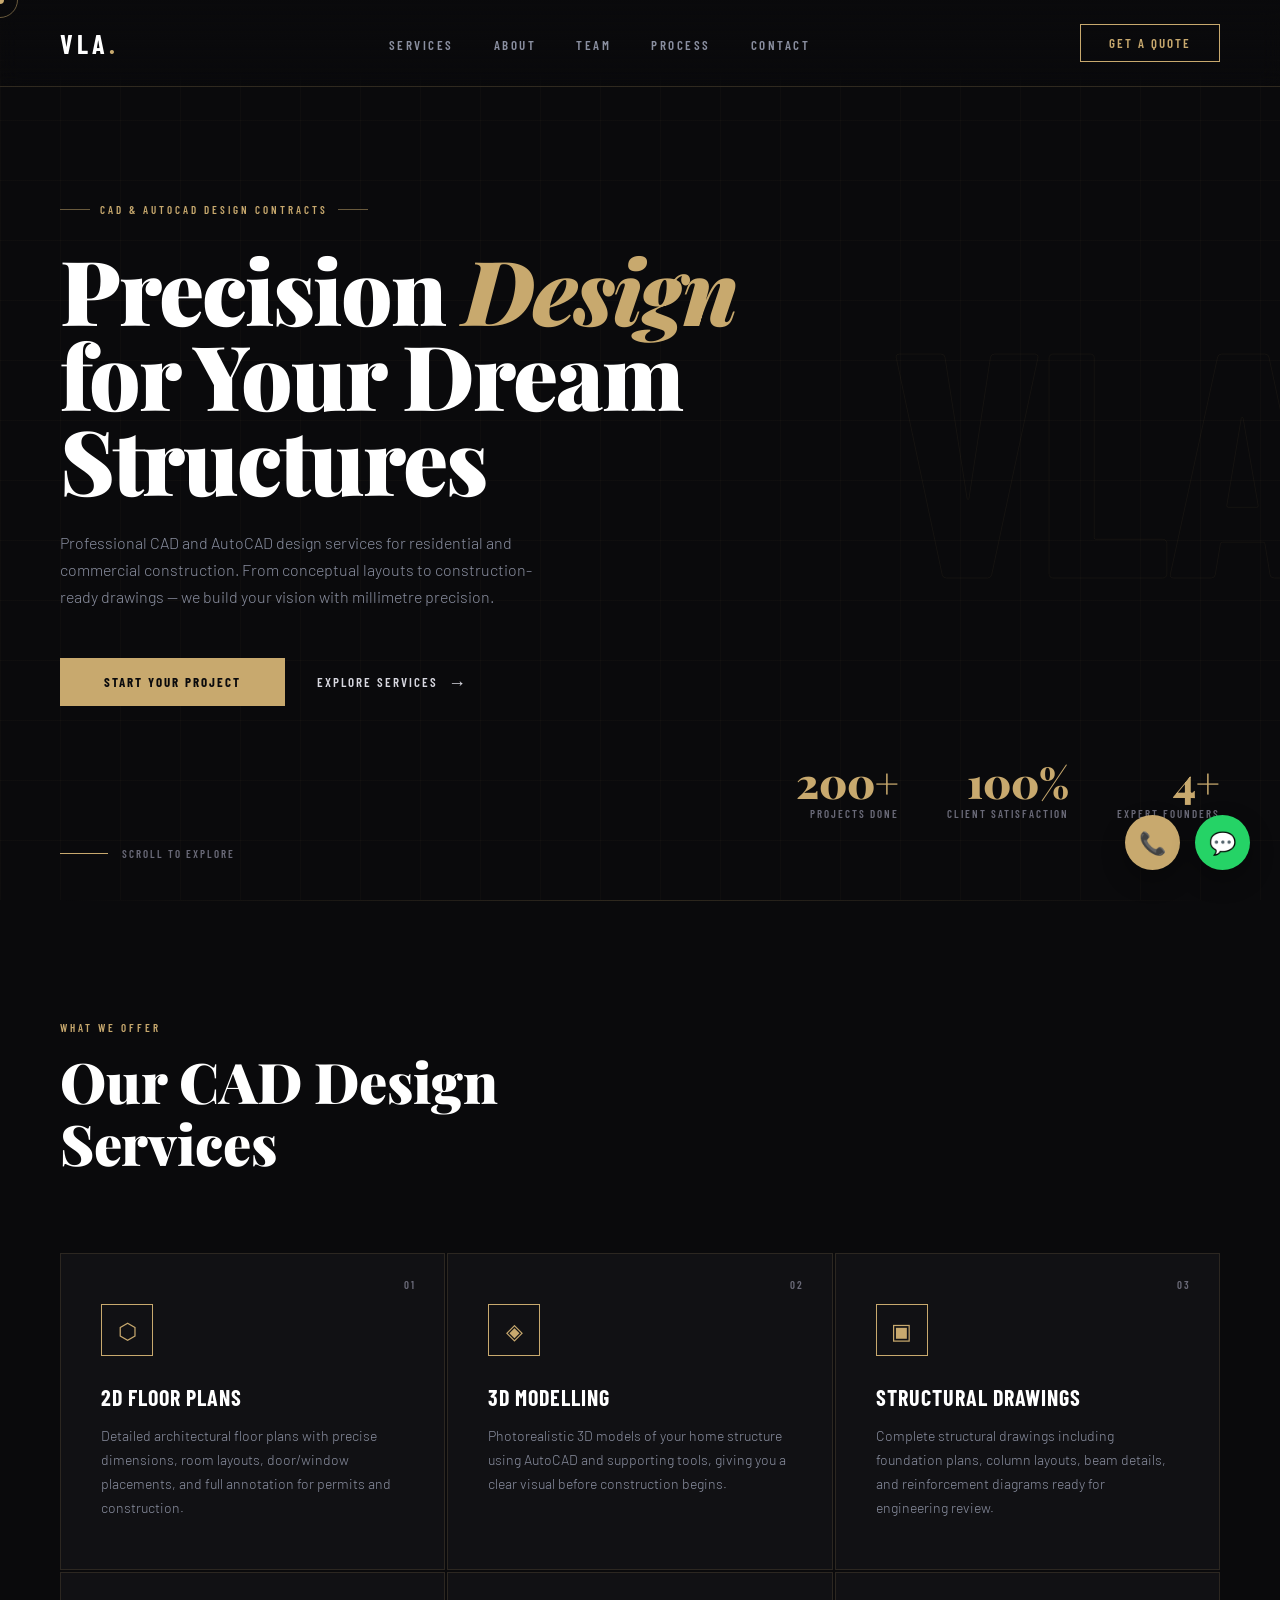
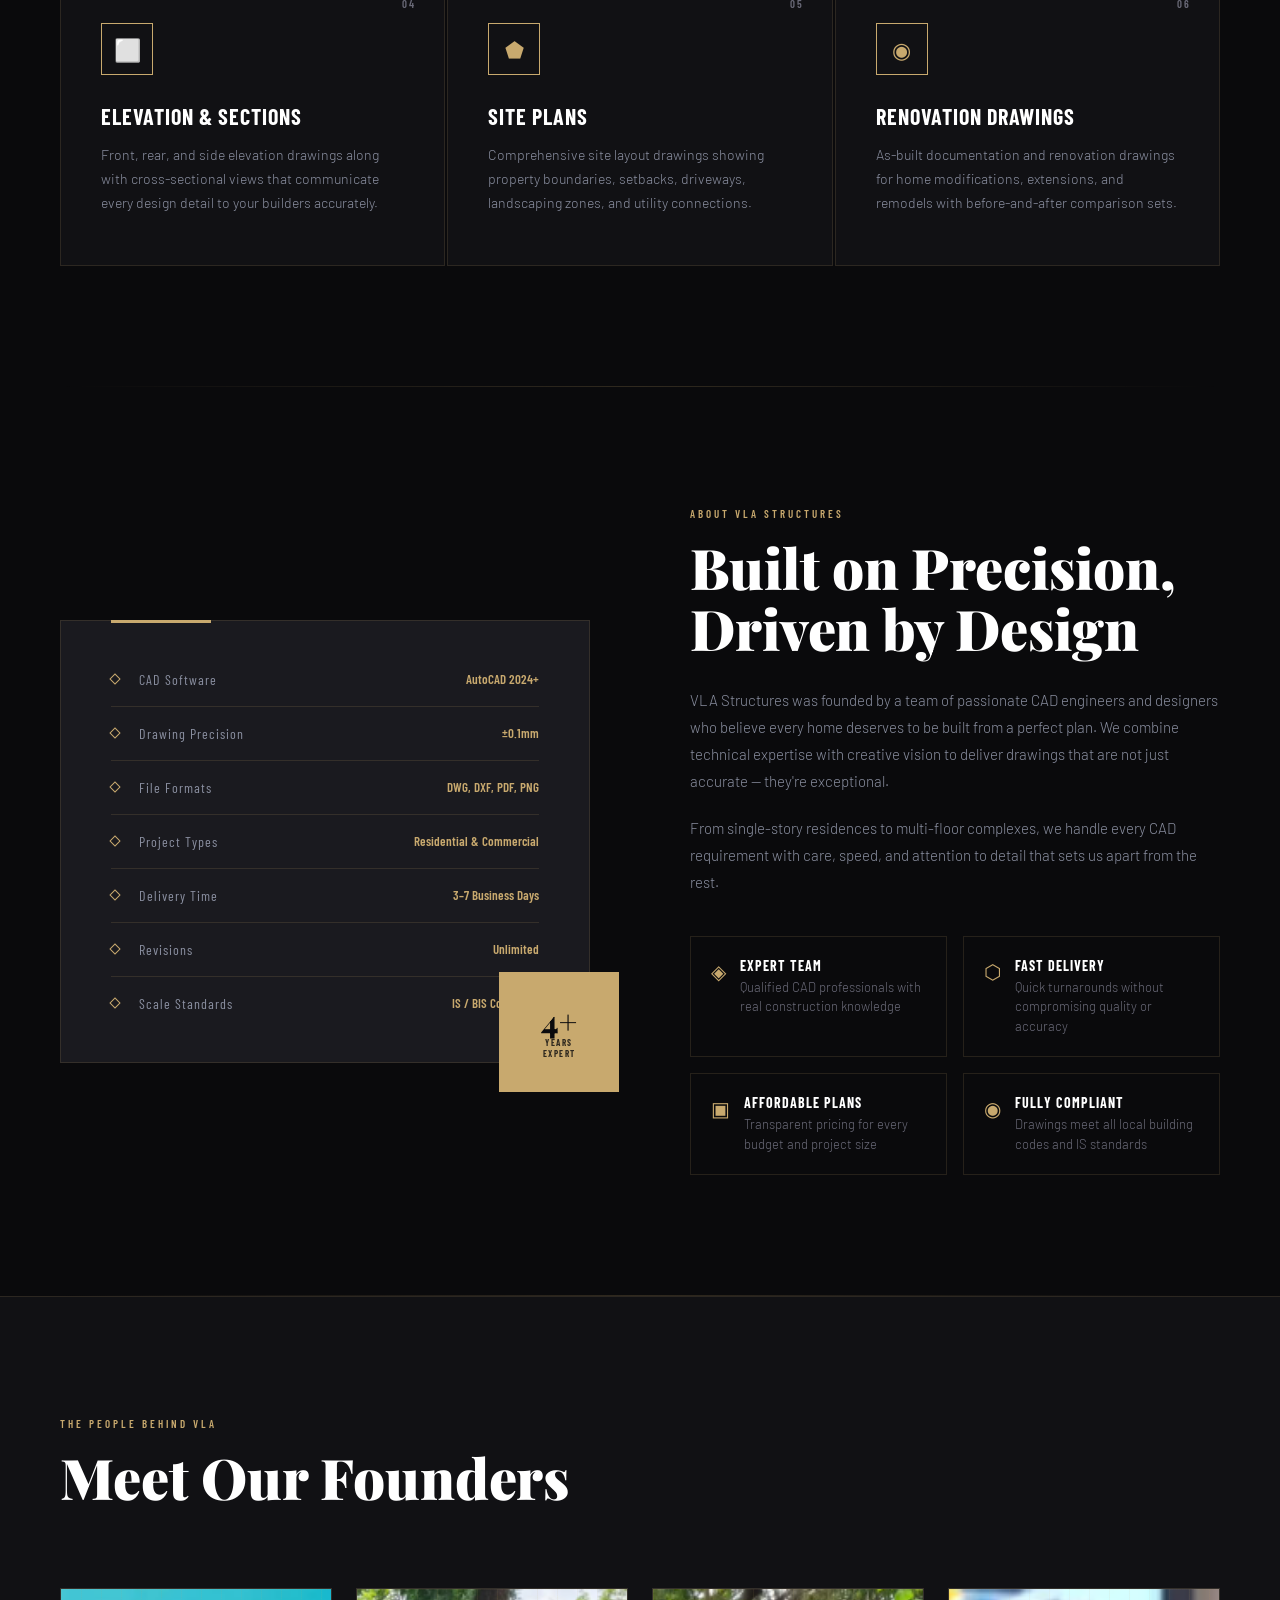
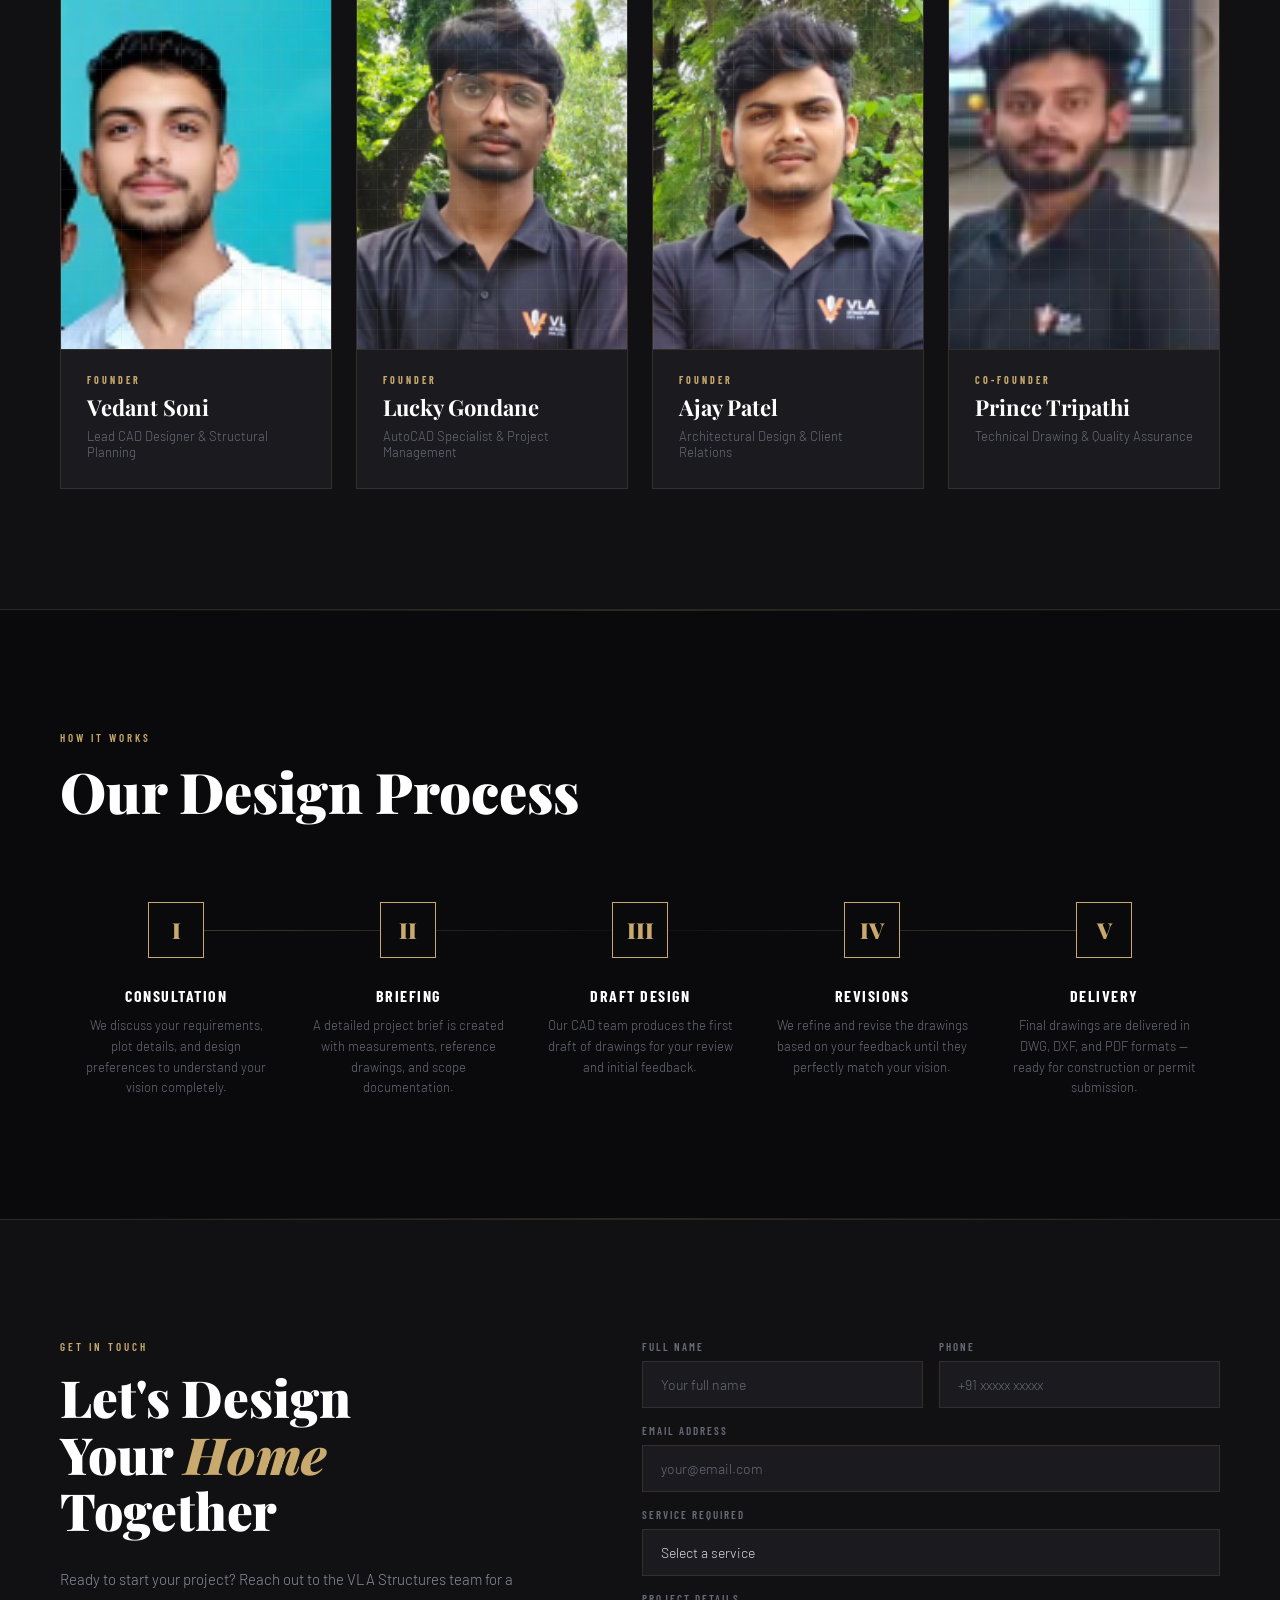
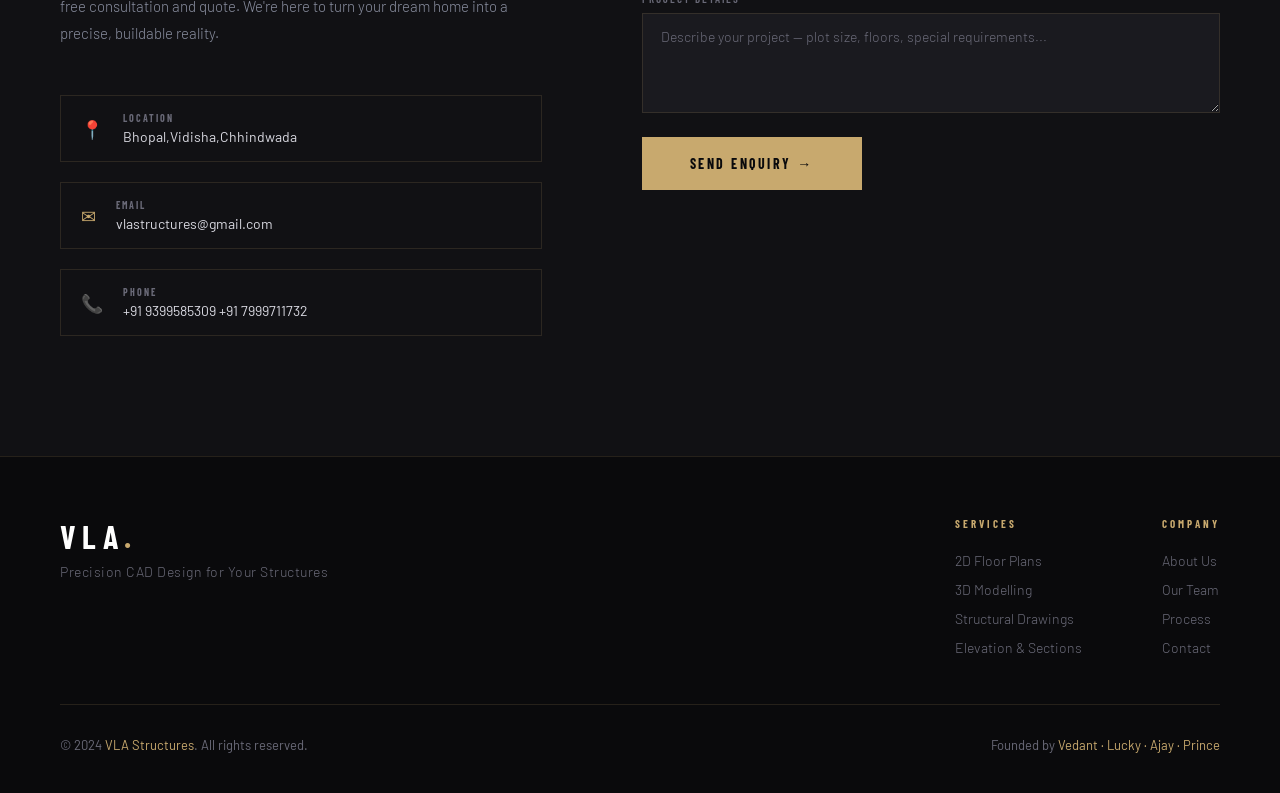
<file: vla/index.html>
<!DOCTYPE html>
<html lang="en">
<head>
<meta charset="UTF-8">
<meta name="viewport" content="width=device-width, initial-scale=1.0">
<title>VLA Structures — CAD Design Contracts</title>
<link href="https://fonts.googleapis.com/css2?family=Playfair+Display:wght@400;700;900&family=Barlow+Condensed:wght@300;400;600;700&family=Barlow:wght@300;400;500&display=swap" rel="stylesheet">
<style>
  :root {
    --gold: #C8A96E;
    --gold-light: #E8CC96;
    --dark: #0A0A0C;
    --dark-2: #111114;
    --dark-3: #1A1A1F;
    --dark-4: #242429;
    --steel: #8A8FA0;
    --text: #D8D8E0;
    --text-muted: #6A6A78;
    --line: rgba(200,169,110,0.15);
  }

  * { margin: 0; padding: 0; box-sizing: border-box; }

  html { scroll-behavior: smooth; }

  body {
    font-family: 'Barlow', sans-serif;
    background: var(--dark);
    color: var(--text);
    overflow-x: hidden;
    cursor: none;
  }

  /* CUSTOM CURSOR */
  .cursor {
    position: fixed;
    width: 8px; height: 8px;
    background: var(--gold);
    border-radius: 50%;
    pointer-events: none;
    z-index: 9999;
    transition: transform 0.1s;
    transform: translate(-50%, -50%);
  }
  .cursor-ring {
    position: fixed;
    width: 36px; height: 36px;
    border: 1px solid rgba(200,169,110,0.5);
    border-radius: 50%;
    pointer-events: none;
    z-index: 9998;
    transition: transform 0.15s ease, width 0.3s, height 0.3s, opacity 0.3s;
    transform: translate(-50%, -50%);
  }
  body:hover .cursor-ring { opacity: 1; }

  /* BLUEPRINT GRID BACKGROUND */
  .blueprint-bg {
    position: fixed;
    inset: 0;
    background-image:
      linear-gradient(rgba(200,169,110,0.03) 1px, transparent 1px),
      linear-gradient(90deg, rgba(200,169,110,0.03) 1px, transparent 1px);
    background-size: 60px 60px;
    pointer-events: none;
    z-index: 0;
  }

  /* NAV */
  nav {
    position: fixed;
    top: 0; left: 0; right: 0;
    z-index: 100;
    display: flex;
    align-items: center;
    justify-content: space-between;
    padding: 24px 60px;
    background: linear-gradient(to bottom, rgba(10,10,12,0.95) 0%, transparent 100%);
    backdrop-filter: blur(10px);
    border-bottom: 1px solid var(--line);
  }

  .nav-logo {
    font-family: 'Barlow Condensed', sans-serif;
    font-size: 26px;
    font-weight: 700;
    letter-spacing: 4px;
    color: #fff;
    text-decoration: none;
  }
  .nav-logo span { color: var(--gold); }

  .nav-links {
    display: flex;
    gap: 40px;
    list-style: none;
  }
  .nav-links a {
    font-family: 'Barlow Condensed', sans-serif;
    font-size: 13px;
    font-weight: 600;
    letter-spacing: 2.5px;
    text-transform: uppercase;
    color: var(--steel);
    text-decoration: none;
    transition: color 0.3s;
    position: relative;
  }
  .nav-links a::after {
    content: '';
    position: absolute;
    bottom: -4px; left: 0;
    width: 0; height: 1px;
    background: var(--gold);
    transition: width 0.3s;
  }
  .nav-links a:hover { color: var(--gold); }
  .nav-links a:hover::after { width: 100%; }

  .nav-cta {
    font-family: 'Barlow Condensed', sans-serif;
    font-size: 13px;
    font-weight: 600;
    letter-spacing: 2px;
    text-transform: uppercase;
    padding: 10px 28px;
    border: 1px solid var(--gold);
    color: var(--gold);
    text-decoration: none;
    transition: all 0.3s;
    position: relative;
    overflow: hidden;
  }
  .nav-cta::before {
    content: '';
    position: absolute;
    inset: 0;
    background: var(--gold);
    transform: translateX(-101%);
    transition: transform 0.3s;
  }
  .nav-cta:hover { color: var(--dark); }
  .nav-cta:hover::before { transform: translateX(0); }
  .nav-cta span { position: relative; z-index: 1; }

  /* HERO */
  .hero {
    position: relative;
    min-height: 100vh;
    display: flex;
    align-items: center;
    padding: 0 60px;
    overflow: hidden;
    z-index: 1;
  }

  .hero-bg-number {
    position: absolute;
    right: -30px;
    top: 50%;
    transform: translateY(-50%);
    font-family: 'Barlow Condensed', sans-serif;
    font-size: clamp(200px, 25vw, 380px);
    font-weight: 700;
    color: transparent;
    -webkit-text-stroke: 1px rgba(200,169,110,0.06);
    line-height: 1;
    pointer-events: none;
    letter-spacing: -10px;
    user-select: none;
  }

  .hero-badge {
    display: inline-flex;
    align-items: center;
    gap: 10px;
    font-family: 'Barlow Condensed', sans-serif;
    font-size: 11px;
    font-weight: 600;
    letter-spacing: 3px;
    text-transform: uppercase;
    color: var(--gold);
    margin-bottom: 30px;
    opacity: 0;
    animation: fadeUp 0.8s forwards 0.3s;
  }
  .hero-badge::before, .hero-badge::after {
    content: '';
    width: 30px; height: 1px;
    background: var(--gold);
    opacity: 0.5;
  }

  .hero h1 {
    font-family: 'Playfair Display', serif;
    font-size: clamp(52px, 7vw, 96px);
    font-weight: 900;
    line-height: 0.95;
    letter-spacing: -2px;
    color: #fff;
    opacity: 0;
    animation: fadeUp 0.8s forwards 0.5s;
    max-width: 700px;
  }
  .hero h1 em {
    font-style: italic;
    color: var(--gold);
  }

  .hero-sub {
    font-size: 16px;
    font-weight: 300;
    color: var(--steel);
    line-height: 1.7;
    max-width: 480px;
    margin-top: 28px;
    opacity: 0;
    animation: fadeUp 0.8s forwards 0.7s;
  }

  .hero-actions {
    display: flex;
    align-items: center;
    gap: 32px;
    margin-top: 48px;
    opacity: 0;
    animation: fadeUp 0.8s forwards 0.9s;
  }

  .btn-primary {
    font-family: 'Barlow Condensed', sans-serif;
    font-size: 13px;
    font-weight: 700;
    letter-spacing: 2px;
    text-transform: uppercase;
    padding: 16px 44px;
    background: var(--gold);
    color: var(--dark);
    text-decoration: none;
    transition: all 0.3s;
    position: relative;
    overflow: hidden;
  }
  .btn-primary::after {
    content: '';
    position: absolute;
    inset: 0;
    background: #fff;
    transform: scaleX(0);
    transform-origin: left;
    transition: transform 0.3s;
  }
  .btn-primary:hover::after { transform: scaleX(1); }
  .btn-primary span { position: relative; z-index: 1; }

  .btn-ghost {
    font-family: 'Barlow Condensed', sans-serif;
    font-size: 13px;
    font-weight: 600;
    letter-spacing: 2px;
    text-transform: uppercase;
    color: var(--text);
    text-decoration: none;
    display: flex;
    align-items: center;
    gap: 10px;
    transition: color 0.3s;
  }
  .btn-ghost:hover { color: var(--gold); }
  .btn-ghost::after {
    content: '→';
    font-size: 18px;
    transition: transform 0.3s;
  }
  .btn-ghost:hover::after { transform: translateX(6px); }

  .hero-stats {
    position: absolute;
    right: 60px;
    bottom: 80px;
    display: flex;
    gap: 48px;
    opacity: 0;
    animation: fadeUp 0.8s forwards 1.1s;
  }
  .stat { text-align: right; }
  .stat-num {
    font-family: 'Playfair Display', serif;
    font-size: 42px;
    font-weight: 900;
    color: var(--gold);
    line-height: 1;
  }
  .stat-label {
    font-family: 'Barlow Condensed', sans-serif;
    font-size: 11px;
    font-weight: 600;
    letter-spacing: 2px;
    text-transform: uppercase;
    color: var(--text-muted);
    margin-top: 4px;
  }

  .hero-scroll {
    position: absolute;
    bottom: 40px;
    left: 60px;
    display: flex;
    align-items: center;
    gap: 14px;
    font-family: 'Barlow Condensed', sans-serif;
    font-size: 11px;
    font-weight: 600;
    letter-spacing: 2px;
    text-transform: uppercase;
    color: var(--text-muted);
    opacity: 0;
    animation: fadeUp 0.8s forwards 1.2s;
  }
  .scroll-line {
    width: 48px; height: 1px;
    background: var(--text-muted);
    position: relative;
    overflow: hidden;
  }
  .scroll-line::after {
    content: '';
    position: absolute;
    inset: 0;
    background: var(--gold);
    animation: scrollAnim 2s infinite;
  }

  /* DIVIDER */
  .section-divider {
    height: 1px;
    background: linear-gradient(90deg, transparent, var(--gold), transparent);
    opacity: 0.2;
    margin: 0 60px;
  }

  /* SERVICES */
  .services {
    position: relative;
    z-index: 1;
    padding: 120px 60px;
  }

  .section-header {
    display: flex;
    align-items: flex-end;
    justify-content: space-between;
    margin-bottom: 80px;
  }

  .section-tag {
    font-family: 'Barlow Condensed', sans-serif;
    font-size: 11px;
    font-weight: 600;
    letter-spacing: 3px;
    text-transform: uppercase;
    color: var(--gold);
    margin-bottom: 16px;
  }

  .section-title {
    font-family: 'Playfair Display', serif;
    font-size: clamp(36px, 4.5vw, 56px);
    font-weight: 900;
    color: #fff;
    line-height: 1.1;
  }

  .services-grid {
    display: grid;
    grid-template-columns: repeat(3, 1fr);
    gap: 2px;
  }

  .service-card {
    background: var(--dark-2);
    padding: 50px 40px;
    border: 1px solid var(--line);
    transition: all 0.4s;
    position: relative;
    overflow: hidden;
    cursor: none;
  }
  .service-card::before {
    content: '';
    position: absolute;
    top: 0; left: 0;
    width: 3px; height: 0;
    background: var(--gold);
    transition: height 0.4s;
  }
  .service-card:hover { background: var(--dark-3); border-color: rgba(200,169,110,0.3); }
  .service-card:hover::before { height: 100%; }

  .service-icon {
    width: 52px; height: 52px;
    border: 1px solid var(--gold);
    display: flex;
    align-items: center;
    justify-content: center;
    margin-bottom: 28px;
    color: var(--gold);
    font-size: 22px;
    transition: all 0.3s;
  }
  .service-card:hover .service-icon {
    background: var(--gold);
    color: var(--dark);
  }

  .service-num {
    position: absolute;
    top: 24px; right: 28px;
    font-family: 'Barlow Condensed', sans-serif;
    font-size: 11px;
    font-weight: 600;
    letter-spacing: 2px;
    color: var(--text-muted);
  }

  .service-card h3 {
    font-family: 'Barlow Condensed', sans-serif;
    font-size: 22px;
    font-weight: 700;
    letter-spacing: 1px;
    color: #fff;
    margin-bottom: 14px;
    text-transform: uppercase;
  }

  .service-card p {
    font-size: 14px;
    font-weight: 300;
    line-height: 1.7;
    color: var(--steel);
  }

  /* ABOUT */
  .about {
    position: relative;
    z-index: 1;
    padding: 120px 60px;
    display: grid;
    grid-template-columns: 1fr 1fr;
    gap: 100px;
    align-items: center;
  }

  .about-visual {
    position: relative;
  }

  .blueprint-card {
    background: var(--dark-3);
    border: 1px solid var(--line);
    padding: 50px;
    position: relative;
  }
  .blueprint-card::before {
    content: '';
    position: absolute;
    top: -1px; left: 50px;
    width: 100px; height: 3px;
    background: var(--gold);
  }

  .blueprint-lines {
    display: flex;
    flex-direction: column;
    gap: 18px;
  }
  .b-line {
    display: flex;
    align-items: center;
    gap: 20px;
    padding-bottom: 18px;
    border-bottom: 1px solid var(--line);
  }
  .b-line:last-child { border-bottom: none; padding-bottom: 0; }
  .b-dot {
    width: 8px; height: 8px;
    border: 1px solid var(--gold);
    flex-shrink: 0;
    transform: rotate(45deg);
    transition: background 0.3s;
  }
  .b-line:hover .b-dot { background: var(--gold); }
  .b-line-text {
    font-family: 'Barlow Condensed', sans-serif;
    font-size: 14px;
    letter-spacing: 1px;
    color: var(--steel);
  }
  .b-line-val {
    margin-left: auto;
    font-family: 'Barlow Condensed', sans-serif;
    font-size: 13px;
    font-weight: 600;
    color: var(--gold);
  }

  .floating-badge {
    position: absolute;
    bottom: -30px;
    right: -30px;
    width: 120px; height: 120px;
    background: var(--gold);
    display: flex;
    flex-direction: column;
    align-items: center;
    justify-content: center;
    animation: rotateBadge 20s linear infinite;
  }
  .floating-badge-inner {
    text-align: center;
  }
  .floating-badge-inner .num {
    font-family: 'Playfair Display', serif;
    font-size: 32px;
    font-weight: 900;
    color: var(--dark);
    line-height: 1;
  }
  .floating-badge-inner .label {
    font-family: 'Barlow Condensed', sans-serif;
    font-size: 9px;
    font-weight: 700;
    letter-spacing: 1.5px;
    text-transform: uppercase;
    color: var(--dark);
    opacity: 0.8;
  }

  .about-content .section-tag { margin-bottom: 16px; }
  .about-content .section-title { margin-bottom: 28px; }
  .about-content p {
    font-size: 15px;
    font-weight: 300;
    color: var(--steel);
    line-height: 1.8;
    margin-bottom: 20px;
  }

  .about-features {
    display: grid;
    grid-template-columns: 1fr 1fr;
    gap: 16px;
    margin-top: 40px;
  }
  .feature-item {
    display: flex;
    align-items: flex-start;
    gap: 14px;
    padding: 20px;
    border: 1px solid var(--line);
    transition: border-color 0.3s;
  }
  .feature-item:hover { border-color: rgba(200,169,110,0.4); }
  .feature-icon { color: var(--gold); font-size: 20px; flex-shrink: 0; margin-top: 2px; }
  .feature-text h4 {
    font-family: 'Barlow Condensed', sans-serif;
    font-size: 14px;
    font-weight: 700;
    letter-spacing: 1px;
    text-transform: uppercase;
    color: #fff;
    margin-bottom: 4px;
  }
  .feature-text p {
    font-size: 13px;
    color: var(--text-muted);
    margin: 0;
    line-height: 1.5;
  }

  /* TEAM */
  .team {
    position: relative;
    z-index: 1;
    padding: 120px 60px;
    background: var(--dark-2);
    border-top: 1px solid var(--line);
    border-bottom: 1px solid var(--line);
  }

  .team-grid {
    display: grid;
    grid-template-columns: repeat(4, 1fr);
    gap: 24px;
    margin-top: 80px;
  }

  .team-card {
    position: relative;
    background: var(--dark-3);
    border: 1px solid var(--line);
    overflow: hidden;
    transition: all 0.4s;
    cursor: none;
  }
  .team-card:hover {
    border-color: rgba(200,169,110,0.4);
    transform: translateY(-8px);
    box-shadow: 0 30px 60px rgba(0,0,0,0.4);
  }

  .team-photo {
    position: relative;
    aspect-ratio: 3/4;
    overflow: hidden;
    background: var(--dark-4);
  }

  .team-initials {
    position: absolute;
    inset: 0;
    display: flex;
    align-items: center;
    justify-content: center;
    font-family: 'Playfair Display', serif;
    font-size: 64px;
    font-weight: 900;
    color: rgba(200,169,110,0.15);
    transition: all 0.4s;
  }
  .team-card:hover .team-initials {
    color: rgba(200,169,110,0.25);
    font-size: 72px;
  }

  /* Unique geometric overlays per card */
  .team-photo::before {
    content: '';
    position: absolute;
    inset: 0;
    transition: opacity 0.4s;
    opacity: 0;
  }
  .team-card:hover .team-photo::before { opacity: 1; }
  .team-card:nth-child(1) .team-photo { background: linear-gradient(135deg, #0d1117 0%, #1a1a2e 50%, #16213e 100%); }
  .team-card:nth-child(2) .team-photo { background: linear-gradient(135deg, #0d1117 0%, #1a2a1a 50%, #162116 100%); }
  .team-card:nth-child(3) .team-photo { background: linear-gradient(135deg, #0d1117 0%, #1a1a1a 50%, #2a1a0d 100%); }
  .team-card:nth-child(4) .team-photo { background: linear-gradient(135deg, #0d1117 0%, #1a1020 50%, #160d1a 100%); }

  .team-photo-pattern {
    position: absolute;
    inset: 0;
    background-image:
      linear-gradient(rgba(200,169,110,0.04) 1px, transparent 1px),
      linear-gradient(90deg, rgba(200,169,110,0.04) 1px, transparent 1px);
    background-size: 20px 20px;
  }

  /* Person silhouette SVG */
  .person-silhouette {
    position: absolute;
    bottom: 0;
    left: 50%;
    transform: translateX(-50%);
    width: 75%;
    opacity: 0.12;
    transition: opacity 0.4s;
  }
  .team-card:hover .person-silhouette { opacity: 0.18; }

  .team-corner {
    position: absolute;
    top: 16px; right: 16px;
    width: 28px; height: 28px;
    border-top: 2px solid var(--gold);
    border-right: 2px solid var(--gold);
    opacity: 0;
    transition: opacity 0.3s;
  }
  .team-card:hover .team-corner { opacity: 1; }

  .team-info {
    padding: 24px 26px 28px;
    border-top: 1px solid var(--line);
    position: relative;
  }
  .team-info::before {
    content: '';
    position: absolute;
    top: -1px; left: 0;
    width: 0; height: 2px;
    background: var(--gold);
    transition: width 0.4s;
  }
  .team-card:hover .team-info::before { width: 100%; }

  .team-role {
    font-family: 'Barlow Condensed', sans-serif;
    font-size: 10px;
    font-weight: 700;
    letter-spacing: 3px;
    text-transform: uppercase;
    color: var(--gold);
    margin-bottom: 8px;
  }

  .team-name {
    font-family: 'Playfair Display', serif;
    font-size: 22px;
    font-weight: 700;
    color: #fff;
    line-height: 1.2;
  }

  .team-expertise {
    font-size: 13px;
    font-weight: 300;
    color: var(--text-muted);
    margin-top: 8px;
  }

  /* PROCESS */
  .process {
    position: relative;
    z-index: 1;
    padding: 120px 60px;
  }

  .process-steps {
    display: grid;
    grid-template-columns: repeat(5, 1fr);
    position: relative;
    margin-top: 80px;
  }
  .process-steps::before {
    content: '';
    position: absolute;
    top: 28px; left: 10%;
    width: 80%; height: 1px;
    background: linear-gradient(90deg, var(--gold), rgba(200,169,110,0.1), var(--gold));
    opacity: 0.3;
  }

  .process-step {
    text-align: center;
    padding: 0 20px;
    position: relative;
  }

  .step-num-wrap {
    display: flex;
    justify-content: center;
    margin-bottom: 28px;
  }
  .step-num {
    width: 56px; height: 56px;
    border: 1px solid var(--gold);
    background: var(--dark);
    display: flex;
    align-items: center;
    justify-content: center;
    font-family: 'Playfair Display', serif;
    font-size: 22px;
    font-weight: 900;
    color: var(--gold);
    position: relative;
    z-index: 1;
    transition: all 0.3s;
  }
  .process-step:hover .step-num {
    background: var(--gold);
    color: var(--dark);
  }

  .step-title {
    font-family: 'Barlow Condensed', sans-serif;
    font-size: 16px;
    font-weight: 700;
    letter-spacing: 1.5px;
    text-transform: uppercase;
    color: #fff;
    margin-bottom: 10px;
  }
  .step-desc {
    font-size: 13px;
    font-weight: 300;
    color: var(--text-muted);
    line-height: 1.6;
  }

  /* CONTACT */
  .contact {
    position: relative;
    z-index: 1;
    padding: 120px 60px;
    background: var(--dark-2);
    border-top: 1px solid var(--line);
  }

  .contact-inner {
    display: grid;
    grid-template-columns: 1fr 1.2fr;
    gap: 100px;
    align-items: start;
  }

  .contact-info h2 {
    font-family: 'Playfair Display', serif;
    font-size: clamp(36px, 4vw, 52px);
    font-weight: 900;
    color: #fff;
    line-height: 1.1;
    margin-bottom: 28px;
  }
  .contact-info h2 em { color: var(--gold); font-style: italic; }
  .contact-info p {
    font-size: 15px;
    font-weight: 300;
    color: var(--steel);
    line-height: 1.8;
    margin-bottom: 48px;
  }

  .contact-details {
    display: flex;
    flex-direction: column;
    gap: 20px;
  }
  .contact-item {
    display: flex;
    align-items: center;
    gap: 20px;
    padding: 16px 20px;
    border: 1px solid var(--line);
    transition: border-color 0.3s;
  }
  .contact-item:hover { border-color: rgba(200,169,110,0.4); }
  .contact-item-icon { color: var(--gold); font-size: 18px; }
  .contact-item-text span {
    display: block;
    font-family: 'Barlow Condensed', sans-serif;
    font-size: 10px;
    font-weight: 700;
    letter-spacing: 2px;
    text-transform: uppercase;
    color: var(--text-muted);
    margin-bottom: 2px;
  }
  .contact-item-text strong {
    font-family: 'Barlow', sans-serif;
    font-size: 14px;
    font-weight: 400;
    color: var(--text);
  }

  /* FORM */
  .contact-form {
    display: flex;
    flex-direction: column;
    gap: 16px;
  }

  .form-row {
    display: grid;
    grid-template-columns: 1fr 1fr;
    gap: 16px;
  }

  .form-group {
    display: flex;
    flex-direction: column;
    gap: 8px;
  }
  .form-group label {
    font-family: 'Barlow Condensed', sans-serif;
    font-size: 11px;
    font-weight: 600;
    letter-spacing: 2px;
    text-transform: uppercase;
    color: var(--text-muted);
  }
  .form-group input,
  .form-group textarea,
  .form-group select {
    background: var(--dark-3);
    border: 1px solid var(--line);
    color: var(--text);
    font-family: 'Barlow', sans-serif;
    font-size: 14px;
    font-weight: 300;
    padding: 14px 18px;
    outline: none;
    transition: border-color 0.3s;
    cursor: none;
  }
  .form-group input:focus,
  .form-group textarea:focus,
  .form-group select:focus { border-color: var(--gold); }
  .form-group select { appearance: none; }
  .form-group textarea { resize: vertical; min-height: 100px; }
  .form-group input::placeholder,
  .form-group textarea::placeholder { color: var(--text-muted); }

  .form-submit {
    font-family: 'Barlow Condensed', sans-serif;
    font-size: 14px;
    font-weight: 700;
    letter-spacing: 2.5px;
    text-transform: uppercase;
    padding: 18px 48px;
    background: var(--gold);
    color: var(--dark);
    border: none;
    cursor: none;
    transition: all 0.3s;
    position: relative;
    overflow: hidden;
    align-self: flex-start;
    margin-top: 8px;
  }
  .form-submit::after {
    content: '';
    position: absolute;
    inset: 0;
    background: #fff;
    transform: scaleX(0);
    transform-origin: left;
    transition: transform 0.3s;
  }
  .form-submit:hover::after { transform: scaleX(1); }
  .form-submit span { position: relative; z-index: 1; }

  /* FOOTER */
  footer {
    position: relative;
    z-index: 1;
    padding: 60px 60px 40px;
    border-top: 1px solid var(--line);
  }

  .footer-top {
    display: flex;
    align-items: flex-start;
    justify-content: space-between;
    padding-bottom: 48px;
    border-bottom: 1px solid var(--line);
    margin-bottom: 32px;
  }

  .footer-logo {
    font-family: 'Barlow Condensed', sans-serif;
    font-size: 32px;
    font-weight: 700;
    letter-spacing: 6px;
    color: #fff;
  }
  .footer-logo span { color: var(--gold); }

  .footer-tagline {
    font-size: 14px;
    font-weight: 300;
    color: var(--text-muted);
    margin-top: 8px;
    letter-spacing: 0.5px;
  }

  .footer-links {
    display: flex;
    gap: 80px;
  }
  .footer-col h4 {
    font-family: 'Barlow Condensed', sans-serif;
    font-size: 11px;
    font-weight: 700;
    letter-spacing: 3px;
    text-transform: uppercase;
    color: var(--gold);
    margin-bottom: 20px;
  }
  .footer-col ul { list-style: none; display: flex; flex-direction: column; gap: 10px; }
  .footer-col ul a {
    font-size: 14px;
    font-weight: 300;
    color: var(--text-muted);
    text-decoration: none;
    transition: color 0.3s;
  }
  .footer-col ul a:hover { color: var(--text); }

  .footer-bottom {
    display: flex;
    align-items: center;
    justify-content: space-between;
  }
  .footer-copy {
    font-size: 13px;
    color: var(--text-muted);
  }
  .footer-copy strong { color: var(--gold); font-weight: 400; }

  /* ANIMATIONS */
  @keyframes fadeUp {
    from { opacity: 0; transform: translateY(30px); }
    to { opacity: 1; transform: translateY(0); }
  }

  @keyframes scrollAnim {
    0% { transform: translateX(-100%); }
    100% { transform: translateX(100%); }
  }

  @keyframes rotateBadge {
    from { transform: rotate(0deg); }
    to { transform: rotate(360deg); }
  }

  /* REVEAL ANIMATIONS */
  .reveal {
    opacity: 0;
    transform: translateY(40px);
    transition: opacity 0.8s ease, transform 0.8s ease;
  }
  .reveal.visible {
    opacity: 1;
    transform: translateY(0);
  }

  /* RESPONSIVE */
  @media (max-width: 1100px) {
    nav { padding: 20px 30px; }
    .hero, .services, .about, .process, .contact, footer { padding-left: 30px; padding-right: 30px; }
    .services-grid { grid-template-columns: 1fr 1fr; }
    .team-grid { grid-template-columns: repeat(2, 1fr); }
    .process-steps { grid-template-columns: repeat(3, 1fr); }
    .process-steps::before { display: none; }
    .about { grid-template-columns: 1fr; gap: 60px; }
    .contact-inner { grid-template-columns: 1fr; gap: 60px; }
    .section-divider { margin: 0 30px; }
  }

  @media (max-width: 700px) {
    nav { padding: 16px 20px; }
    .nav-links, .nav-cta { display: none; }
    .hero, .services, .about, .process, .contact, footer { padding-left: 20px; padding-right: 20px; }
    .services-grid { grid-template-columns: 1fr; }
    .team-grid { grid-template-columns: 1fr 1fr; gap: 12px; }
    .process-steps { grid-template-columns: 1fr 1fr; }
    .hero-stats { position: static; margin-top: 40px; display: flex; justify-content: flex-start; }
    .footer-top { flex-direction: column; gap: 40px; }
    .footer-links { flex-direction: column; gap: 32px; }
    .form-row { grid-template-columns: 1fr; }
    .about-features { grid-template-columns: 1fr; }
  }

  .team-photo {
  position: relative;
  aspect-ratio: 3/4;
  overflow: hidden;
}

.team-img {
  position: absolute;
  inset: 0;
  width: 100%;
  height: 100%;
  object-fit: cover;
  transition: transform 0.4s ease;
  z-index: 1;
}

.team-card:hover .team-img {
  transform: scale(1.05);
}

.team-photo-pattern {
  position: absolute;
  inset: 0;
  background-image:
    linear-gradient(rgba(200,169,110,0.04) 1px, transparent 1px),
    linear-gradient(90deg, rgba(200,169,110,0.04) 1px, transparent 1px);
  background-size: 20px 20px;
  z-index: 2;
}

.team-corner {
  position: absolute;
  top: 16px;
  right: 16px;
  width: 28px;
  height: 28px;
  border-top: 2px solid var(--gold);
  border-right: 2px solid var(--gold);
  z-index: 3;
}

.floating-contact {
  position: fixed;
  bottom: 30px;
  right: 30px;
  display: flex;
  gap: 15px;
  z-index: 999;
}

.contact-btn {
  width: 55px;
  height: 55px;
  display: flex;
  align-items: center;
  justify-content: center;
  border-radius: 50%;
  font-size: 22px;
  text-decoration: none;
  color: #fff;
  box-shadow: 0 10px 25px rgba(0,0,0,0.3);
  transition: transform 0.3s ease, box-shadow 0.3s ease;
}

.contact-btn:hover {
  transform: translateY(-5px);
  box-shadow: 0 15px 30px rgba(0,0,0,0.4);
}

/* Phone Button Style */
.call-btn {
  background: var(--gold);
  color: var(--dark);
}

/* WhatsApp Button Style */
.whatsapp-btn {
  background: #25D366;
}
  
</style>
</head>
<body>

<div class="floating-contact">
  
  <!-- Phone Button -->
  <a href="tel:+919399585309" class="contact-btn call-btn">
    📞
  </a>

  <!-- WhatsApp Button -->
  <a href="https://wa.me/919399585309" target="_blank" class="contact-btn whatsapp-btn">
    💬
  </a>

</div>

  
<!-- Custom Cursor -->
<div class="cursor" id="cursor"></div>
<div class="cursor-ring" id="cursorRing"></div>

<!-- Blueprint Grid -->
<div class="blueprint-bg"></div>

<!-- NAV -->
<nav>
  <a href="#" class="nav-logo">VLA<span>.</span></a>
  <ul class="nav-links">
    <li><a href="#services">Services</a></li>
    <li><a href="#about">About</a></li>
    <li><a href="#team">Team</a></li>
    <li><a href="#process">Process</a></li>
    <li><a href="#contact">Contact</a></li>
  </ul>
  <a href="#contact" class="nav-cta"><span>Get a Quote</span></a>
</nav>

<!-- HERO -->
<section class="hero" id="home">
  <div class="hero-bg-number">VLA</div>
  <div>
    <div class="hero-badge">CAD & AutoCAD Design Contracts</div>
    <h1>Precision <em>Design</em><br>for Your Dream<br>Structures</h1>
    <p class="hero-sub">Professional CAD and AutoCAD design services for residential and commercial construction. From conceptual layouts to construction-ready drawings — we build your vision with millimetre precision.</p>
    <div class="hero-actions">
      <a href="#contact" class="btn-primary"><span>Start Your Project</span></a>
      <a href="#services" class="btn-ghost">Explore Services</a>
    </div>
  </div>
  <div class="hero-stats">
    <div class="stat">
      <div class="stat-num">200+</div>
      <div class="stat-label">Projects Done</div>
    </div>
    <div class="stat">
      <div class="stat-num">100%</div>
      <div class="stat-label">Client Satisfaction</div>
    </div>
    <div class="stat">
      <div class="stat-num">4</div>
      <div class="stat-label">Expert Founders</div>
    </div>
  </div>
  <div class="hero-scroll">
    <div class="scroll-line"></div>
    Scroll to explore
  </div>
</section>

<div class="section-divider"></div>

<!-- SERVICES -->
<section class="services" id="services">
  <div class="section-header reveal">
    <div>
      <div class="section-tag">What We Offer</div>
      <h2 class="section-title">Our CAD Design<br>Services</h2>
    </div>
  </div>
  <div class="services-grid">
    <div class="service-card reveal">
      <div class="service-num">01</div>
      <div class="service-icon">⬡</div>
      <h3>2D Floor Plans</h3>
      <p>Detailed architectural floor plans with precise dimensions, room layouts, door/window placements, and full annotation for permits and construction.</p>
    </div>
    <div class="service-card reveal">
      <div class="service-num">02</div>
      <div class="service-icon">◈</div>
      <h3>3D Modelling</h3>
      <p>Photorealistic 3D models of your home structure using AutoCAD and supporting tools, giving you a clear visual before construction begins.</p>
    </div>
    <div class="service-card reveal">
      <div class="service-num">03</div>
      <div class="service-icon">▣</div>
      <h3>Structural Drawings</h3>
      <p>Complete structural drawings including foundation plans, column layouts, beam details, and reinforcement diagrams ready for engineering review.</p>
    </div>
    <div class="service-card reveal">
      <div class="service-num">04</div>
      <div class="service-icon">⬜</div>
      <h3>Elevation & Sections</h3>
      <p>Front, rear, and side elevation drawings along with cross-sectional views that communicate every design detail to your builders accurately.</p>
    </div>
    <div class="service-card reveal">
      <div class="service-num">05</div>
      <div class="service-icon">⬟</div>
      <h3>Site Plans</h3>
      <p>Comprehensive site layout drawings showing property boundaries, setbacks, driveways, landscaping zones, and utility connections.</p>
    </div>
    <div class="service-card reveal">
      <div class="service-num">06</div>
      <div class="service-icon">◉</div>
      <h3>Renovation Drawings</h3>
      <p>As-built documentation and renovation drawings for home modifications, extensions, and remodels with before-and-after comparison sets.</p>
    </div>
  </div>
</section>

<div class="section-divider"></div>

<!-- ABOUT -->
<section class="about" id="about">
  <div class="about-visual reveal">
    <div class="blueprint-card">
      <div class="blueprint-lines">
        <div class="b-line">
          <div class="b-dot"></div>
          <span class="b-line-text">CAD Software</span>
          <span class="b-line-val">AutoCAD 2024+</span>
        </div>
        <div class="b-line">
          <div class="b-dot"></div>
          <span class="b-line-text">Drawing Precision</span>
          <span class="b-line-val">±0.1mm</span>
        </div>
        <div class="b-line">
          <div class="b-dot"></div>
          <span class="b-line-text">File Formats</span>
          <span class="b-line-val">DWG, DXF, PDF, PNG</span>
        </div>
        <div class="b-line">
          <div class="b-dot"></div>
          <span class="b-line-text">Project Types</span>
          <span class="b-line-val">Residential & Commercial</span>
        </div>
        <div class="b-line">
          <div class="b-dot"></div>
          <span class="b-line-text">Delivery Time</span>
          <span class="b-line-val">3–7 Business Days</span>
        </div>
        <div class="b-line">
          <div class="b-dot"></div>
          <span class="b-line-text">Revisions</span>
          <span class="b-line-val">Unlimited</span>
        </div>
        <div class="b-line">
          <div class="b-dot"></div>
          <span class="b-line-text">Scale Standards</span>
          <span class="b-line-val">IS / BIS Compliant</span>
        </div>
      </div>
      <div class="floating-badge">
        <div class="floating-badge-inner">
          <div class="num">4+</div>
          <div class="label">Years<br>Expert</div>
        </div>
      </div>
    </div>
  </div>
  <div class="about-content reveal">
    <div class="section-tag">About VLA Structures</div>
    <h2 class="section-title">Built on Precision,<br>Driven by Design</h2>
    <p>VLA Structures was founded by a team of passionate CAD engineers and designers who believe every home deserves to be built from a perfect plan. We combine technical expertise with creative vision to deliver drawings that are not just accurate — they're exceptional.</p>
    <p>From single-story residences to multi-floor complexes, we handle every CAD requirement with care, speed, and attention to detail that sets us apart from the rest.</p>
    <div class="about-features">
      <div class="feature-item">
        <div class="feature-icon">◈</div>
        <div class="feature-text">
          <h4>Expert Team</h4>
          <p>Qualified CAD professionals with real construction knowledge</p>
        </div>
      </div>
      <div class="feature-item">
        <div class="feature-icon">⬡</div>
        <div class="feature-text">
          <h4>Fast Delivery</h4>
          <p>Quick turnarounds without compromising quality or accuracy</p>
        </div>
      </div>
      <div class="feature-item">
        <div class="feature-icon">▣</div>
        <div class="feature-text">
          <h4>Affordable Plans</h4>
          <p>Transparent pricing for every budget and project size</p>
        </div>
      </div>
      <div class="feature-item">
        <div class="feature-icon">◉</div>
        <div class="feature-text">
          <h4>Fully Compliant</h4>
          <p>Drawings meet all local building codes and IS standards</p>
        </div>
      </div>
    </div>
  </div>
</section>

<div class="section-divider"></div>

<!-- TEAM -->
<section class="team" id="team">
  <div class="section-header reveal">
    <div>
      <div class="section-tag">The People Behind VLA</div>
      <h2 class="section-title">Meet Our Founders</h2>
    </div>
  </div>
  <div class="team-grid">

    <!-- Vedant Soni -->
    <div class="team-card reveal">
      <div class="team-photo">
        <div class="team-photo-pattern"></div>
        <div class="team-initials">VS</div>
        <div class="team-photo">
  <div class="team-photo-pattern"></div>

  <img src="v.png" alt="Vedant Soni" class="team-img">

  <div class="team-corner"></div>
</div>
        <div class="team-corner"></div>
      </div>
      <div class="team-info">
        <div class="team-role">Founder</div>
        <div class="team-name">Vedant Soni</div>
        <div class="team-expertise">Lead CAD Designer & Structural Planning</div>
      </div>
    </div>

    <!-- Lucky Gondane -->
    <div class="team-card reveal">
      <div class="team-photo">
        <div class="team-photo-pattern"></div>
        <div class="team-initials">LG</div>
        <div class="team-photo">
  <div class="team-photo-pattern"></div>

  <img src="l.png" alt="Lucky Gondane" class="team-img">

  <div class="team-corner"></div>
</div>
        <div class="team-corner"></div>
      </div>
      <div class="team-info">
        <div class="team-role">Founder</div>
        <div class="team-name">Lucky Gondane</div>
        <div class="team-expertise">AutoCAD Specialist & Project Management</div>
      </div>
    </div>

    <!-- Ajay Patel -->
    <div class="team-card reveal">
      <div class="team-photo">
        <div class="team-photo-pattern"></div>
        <div class="team-initials">AP</div>
        <div class="team-photo">
  <div class="team-photo-pattern"></div>

  <img src="a.png" alt="Ajay Patel" class="team-img">

  <div class="team-corner"></div>
</div>
        <div class="team-corner"></div>
      </div>
      <div class="team-info">
        <div class="team-role">Founder</div>
        <div class="team-name">Ajay Patel</div>
        <div class="team-expertise">Architectural Design & Client Relations</div>
      </div>
    </div>

    <!-- Prince Tripathi -->
    <div class="team-card reveal">
      <div class="team-photo">
        <div class="team-photo-pattern"></div>
        <div class="team-initials">PT</div>
        <div class="team-photo">
  <div class="team-photo-pattern"></div>

  <img src="p.png" alt="Prince Tripathi" class="team-img">

  <div class="team-corner"></div>
</div>
        <div class="team-corner"></div>
      </div>
      <div class="team-info">
        <div class="team-role">Co-Founder</div>
        <div class="team-name">Prince Tripathi</div>
        <div class="team-expertise">Technical Drawing & Quality Assurance</div>
      </div>
    </div>
  </div>
</section>

<div class="section-divider"></div>

<!-- PROCESS -->
<section class="process" id="process">
  <div class="section-header reveal">
    <div>
      <div class="section-tag">How It Works</div>
      <h2 class="section-title">Our Design Process</h2>
    </div>
  </div>
  <div class="process-steps">
    <div class="process-step reveal">
      <div class="step-num-wrap"><div class="step-num">I</div></div>
      <div class="step-title">Consultation</div>
      <p class="step-desc">We discuss your requirements, plot details, and design preferences to understand your vision completely.</p>
    </div>
    <div class="process-step reveal">
      <div class="step-num-wrap"><div class="step-num">II</div></div>
      <div class="step-title">Briefing</div>
      <p class="step-desc">A detailed project brief is created with measurements, reference drawings, and scope documentation.</p>
    </div>
    <div class="process-step reveal">
      <div class="step-num-wrap"><div class="step-num">III</div></div>
      <div class="step-title">Draft Design</div>
      <p class="step-desc">Our CAD team produces the first draft of drawings for your review and initial feedback.</p>
    </div>
    <div class="process-step reveal">
      <div class="step-num-wrap"><div class="step-num">IV</div></div>
      <div class="step-title">Revisions</div>
      <p class="step-desc">We refine and revise the drawings based on your feedback until they perfectly match your vision.</p>
    </div>
    <div class="process-step reveal">
      <div class="step-num-wrap"><div class="step-num">V</div></div>
      <div class="step-title">Delivery</div>
      <p class="step-desc">Final drawings are delivered in DWG, DXF, and PDF formats — ready for construction or permit submission.</p>
    </div>
  </div>
</section>

<div class="section-divider"></div>

<!-- CONTACT -->
<section class="contact" id="contact">
  <div class="contact-inner">
    <div class="contact-info reveal">
      <div class="section-tag">Get in Touch</div>
      <h2>Let's Design<br>Your <em>Home</em> Together</h2>
      <p>Ready to start your project? Reach out to the VLA Structures team for a free consultation and quote. We're here to turn your dream home into a precise, buildable reality.</p>
      <div class="contact-details">
        <div class="contact-item">
          <div class="contact-item-icon">📍</div>
          <div class="contact-item-text">
            <span>Location</span>
            <strong>Bhopal,Vidisha,Chhindwada</strong>
          </div>
        </div>
        <div class="contact-item">
          <div class="contact-item-icon">✉</div>
          <div class="contact-item-text">
            <span>Email</span>
            <strong>vlastructures@gmail.com</strong>
          </div>
        </div>
        <div class="contact-item">
          <div class="contact-item-icon">📞</div>
          <div class="contact-item-text">
            <span>Phone</span>
            <strong>+91 9399585309</strong>
            <strong>+91 7999711732</strong>
          </div>
        </div>
      </div>
    </div>
    <div class="reveal">
      <form class="contact-form" onsubmit="handleSubmit(event)">
        <div class="form-row">
          <div class="form-group">
            <label>Full Name</label>
            <input type="text" placeholder="Your full name">
          </div>
          <div class="form-group">
            <label>Phone</label>
            <input type="tel" placeholder="+91 xxxxx xxxxx">
          </div>
        </div>
        <div class="form-group">
          <label>Email Address</label>
          <input type="email" placeholder="your@email.com">
        </div>
        <div class="form-group">
          <label>Service Required</label>
          <select>
            <option value="" disabled selected>Select a service</option>
            <option>2D Floor Plans</option>
            <option>3D Modelling</option>
            <option>Structural Drawings</option>
            <option>Elevation & Sections</option>
            <option>Site Plans</option>
            <option>Renovation Drawings</option>
            <option>Complete Package</option>
          </select>
        </div>
        <div class="form-group">
          <label>Project Details</label>
          <textarea placeholder="Describe your project — plot size, floors, special requirements..."></textarea>
        </div>
        <button type="submit" class="form-submit"><span>Send Enquiry →</span></button>
      </form>
    </div>
  </div>
</section>

<!-- FOOTER -->
<footer>
  <div class="footer-top">
    <div>
      <div class="footer-logo">VLA<span>.</span></div>
      <div class="footer-tagline">Precision CAD Design for Your Structures</div>
    </div>
    <div class="footer-links">
      <div class="footer-col">
        <h4>Services</h4>
        <ul>
          <li><a href="#">2D Floor Plans</a></li>
          <li><a href="#">3D Modelling</a></li>
          <li><a href="#">Structural Drawings</a></li>
          <li><a href="#">Elevation & Sections</a></li>
        </ul>
      </div>
      <div class="footer-col">
        <h4>Company</h4>
        <ul>
          <li><a href="#about">About Us</a></li>
          <li><a href="#team">Our Team</a></li>
          <li><a href="#process">Process</a></li>
          <li><a href="#contact">Contact</a></li>
        </ul>
      </div>
    </div>
  </div>
  <div class="footer-bottom">
    <div class="footer-copy">© 2024 <strong>VLA Structures</strong>. All rights reserved.</div>
    <div class="footer-copy">Founded by <strong>Vedant · Lucky · Ajay · Prince</strong></div>
  </div>
</footer>

<script>
// Custom Cursor
const cursor = document.getElementById('cursor');
const ring = document.getElementById('cursorRing');
let mx = 0, my = 0;
document.addEventListener('mousemove', (e) => {
  mx = e.clientX; my = e.clientY;
  cursor.style.left = mx + 'px';
  cursor.style.top = my + 'px';
});
function animateRing() {
  ring.style.left = mx + 'px';
  ring.style.top = my + 'px';
  requestAnimationFrame(animateRing);
}
animateRing();

document.querySelectorAll('a, button, .team-card, .service-card').forEach(el => {
  el.addEventListener('mouseenter', () => {
    ring.style.width = '60px';
    ring.style.height = '60px';
    ring.style.borderColor = 'rgba(200,169,110,0.8)';
    cursor.style.transform = 'translate(-50%, -50%) scale(0.5)';
  });
  el.addEventListener('mouseleave', () => {
    ring.style.width = '36px';
    ring.style.height = '36px';
    ring.style.borderColor = 'rgba(200,169,110,0.5)';
    cursor.style.transform = 'translate(-50%, -50%) scale(1)';
  });
});

// Scroll reveal
const reveals = document.querySelectorAll('.reveal');
const observer = new IntersectionObserver((entries) => {
  entries.forEach((entry, i) => {
    if (entry.isIntersecting) {
      setTimeout(() => entry.target.classList.add('visible'), 80 * (Array.from(reveals).indexOf(entry.target) % 4));
      observer.unobserve(entry.target);
    }
  });
}, { threshold: 0.1 });
reveals.forEach(el => observer.observe(el));

// Nav scroll
window.addEventListener('scroll', () => {
  const nav = document.querySelector('nav');
  if (window.scrollY > 50) {
    nav.style.background = 'rgba(10,10,12,0.98)';
    nav.style.borderBottomColor = 'rgba(200,169,110,0.2)';
  } else {
    nav.style.background = 'linear-gradient(to bottom, rgba(10,10,12,0.95) 0%, transparent 100%)';
  }
});

// Form
function handleSubmit(e) {
  e.preventDefault();
  const btn = e.target.querySelector('.form-submit span');
  btn.textContent = 'Message Sent ✓';
  e.target.querySelector('.form-submit').style.background = '#4CAF50';
  setTimeout(() => {
    btn.textContent = 'Send Enquiry →';
    e.target.querySelector('.form-submit').style.background = '';
    e.target.reset();
  }, 3000);
}

// Animated counter
function animateCounter(el, target) {
  let count = 0;
  const step = target / 60;
  const interval = setInterval(() => {
    count = Math.min(count + step, target);
    el.textContent = (target === 100 ? Math.round(count) + '%' : Math.round(count) + (el.dataset.suffix || '+'));
    if (count >= target) clearInterval(interval);
  }, 16);
}

const statObs = new IntersectionObserver((entries) => {
  entries.forEach(e => {
    if (e.isIntersecting) {
      const nums = document.querySelectorAll('.stat-num');
      nums.forEach(el => {
        const txt = el.textContent;
        if (txt.includes('200')) { el.dataset.suffix = '+'; animateCounter(el, 200); }
        else if (txt.includes('100')) { animateCounter({textContent:'', set textContent(v){el.textContent=v}}, 100); el.textContent = '100%'; }
        else if (txt.includes('4')) { el.dataset.suffix = ''; animateCounter(el, 4); }
      });
      statObs.disconnect();
    }
  });
}, { threshold: 0.5 });
const statsEl = document.querySelector('.hero-stats');
if (statsEl) statObs.observe(statsEl);
</script>

</body>
</html>
</file>
